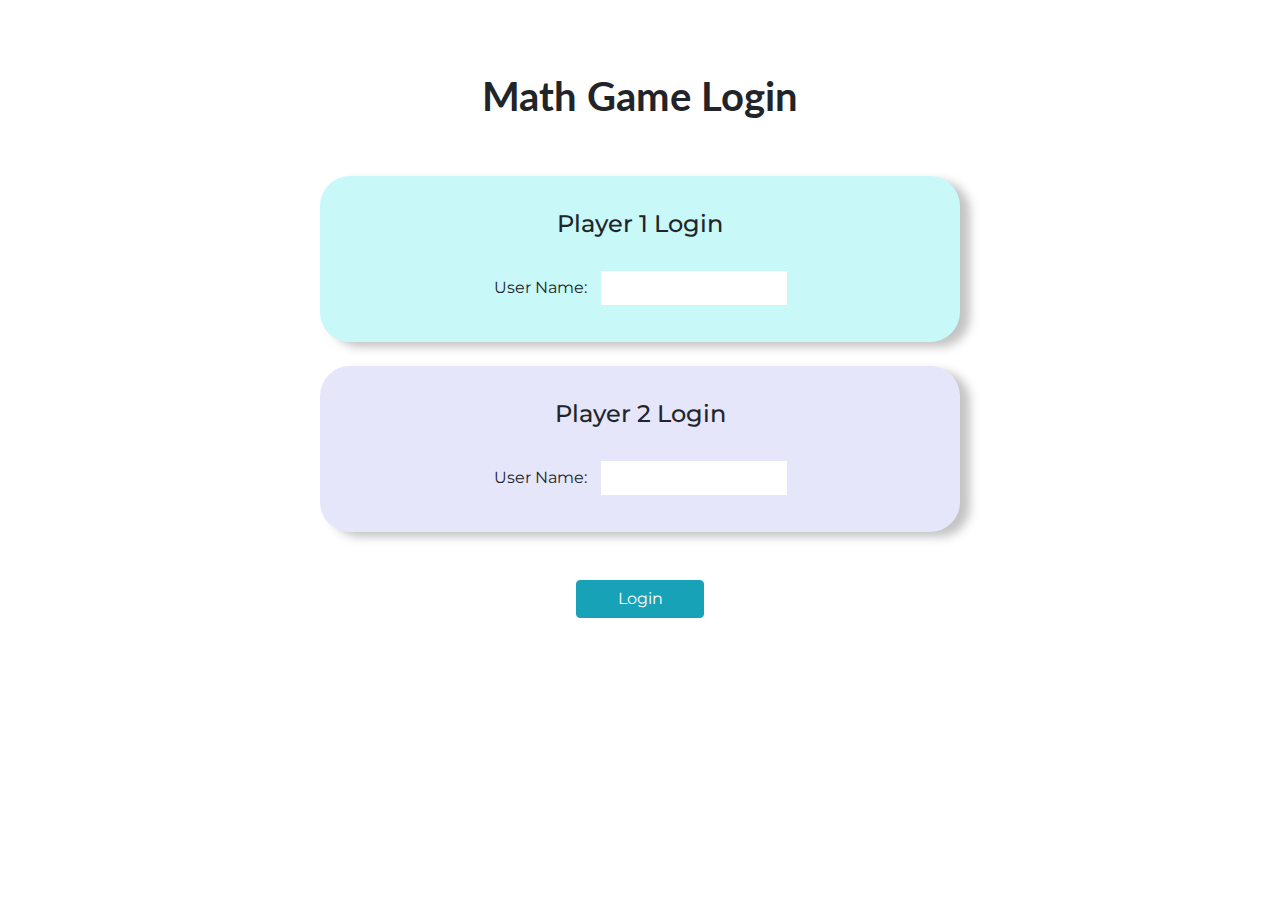
<file: index.html>
<!DOCTYPE html>
<html>
    <head>
        <title>Math Quiz</title>
        <link rel="stylesheet" href="https://maxcdn.bootstrapcdn.com/bootstrap/4.0.0/css/bootstrap.min.css" integrity="sha384-Gn5384xqQ1aoWXA+058RXPxPg6fy4IWvTNh0E263XmFcJlSAwiGgFAW/dAiS6JXm" crossorigin="anonymous">
       
        <link rel="preconnect" href="https://fonts.googleapis.com">
        <link rel="preconnect" href="https://fonts.gstatic.com" crossorigin>
        <link href="https://fonts.googleapis.com/css2?family=Montserrat&display=swap" rel="stylesheet">
        <link href="https://fonts.googleapis.com/css2?family=Lato&display=swap" rel="stylesheet">
        <link rel="stylesheet" href="style.css">
    </head>
    <body>
        <br>
        <br>
            <div class = "title_div">
                <br>
                <h2>Math Game Login</h2>
                <br>
            </div>
            <br>
            <div class = "player1_login login_div">
                <br>
                <h4>Player 1 Login</h3>
                <br>
                <label>User Name:</label>
                <input type="text" placeholer = "Player 1 Name" id = "player1_name_input" style = "padding:5px;">
                <br>
                <br>
            </div>
            <br>
            <div class = "player2_login login_div">
                <br>
                <h4>Player 2 Login</h3>
                <br>
                <label>User Name:</label>
                <input type="text" placeholer = "Player 2 Name" id = "player2_name_input" style = "padding:5px;">
                <br>
                <br>
            </div>
            <br>
            <br>
            <button class = "btn btn-info" onclick = "addUser();">Login</button>

            
    </body>
    <script src="https://code.jquery.com/jquery-3.2.1.slim.min.js" integrity="sha384-KJ3o2DKtIkvYIK3UENzmM7KCkRr/rE9/Qpg6aAZGJwFDMVNA/GpGFF93hXpG5KkN" crossorigin="anonymous"></script>
    <script src="https://cdnjs.cloudflare.com/ajax/libs/popper.js/1.12.9/umd/popper.min.js" integrity="sha384-ApNbgh9B+Y1QKtv3Rn7W3mgPxhU9K/ScQsAP7hUibX39j7fakFPskvXusvfa0b4Q" crossorigin="anonymous"></script>
    <script src="https://maxcdn.bootstrapcdn.com/bootstrap/4.0.0/js/bootstrap.min.js" integrity="sha384-JZR6Spejh4U02d8jOt6vLEHfe/JQGiRRSQQxSfFWpi1MquVdAyjUar5+76PVCmYl" crossorigin="anonymous"></script>
    <script src = "login.js"></script>
</html>
</file>
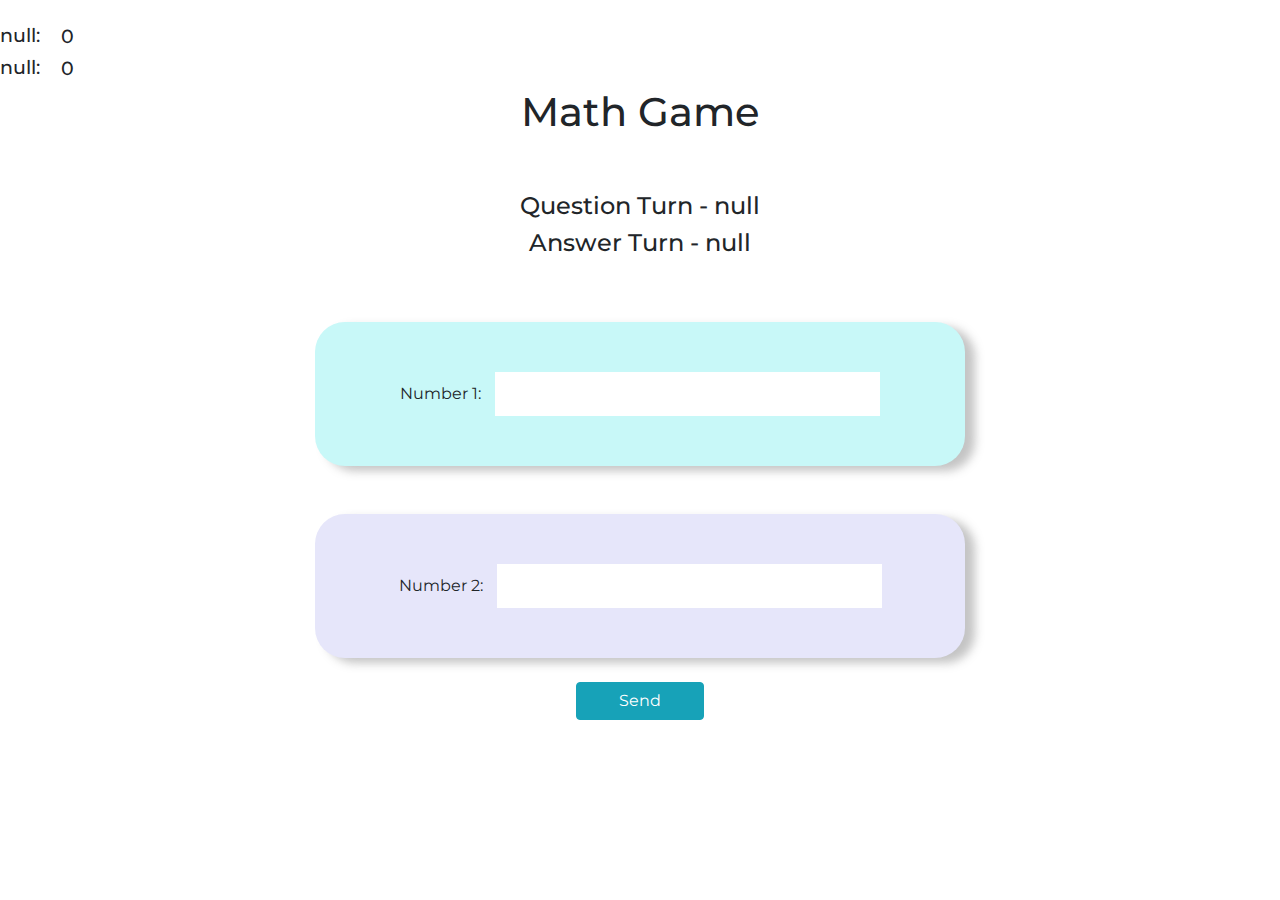
<file: game.html>
<html>
    <head>
        <title>Game</title>
        <link rel="stylesheet" href="https://maxcdn.bootstrapcdn.com/bootstrap/4.0.0/css/bootstrap.min.css" integrity="sha384-Gn5384xqQ1aoWXA+058RXPxPg6fy4IWvTNh0E263XmFcJlSAwiGgFAW/dAiS6JXm" crossorigin="anonymous">
        <script src="https://code.jquery.com/jquery-3.2.1.slim.min.js" integrity="sha384-KJ3o2DKtIkvYIK3UENzmM7KCkRr/rE9/Qpg6aAZGJwFDMVNA/GpGFF93hXpG5KkN" crossorigin="anonymous"></script>
        <script src="https://cdnjs.cloudflare.com/ajax/libs/popper.js/1.12.9/umd/popper.min.js" integrity="sha384-ApNbgh9B+Y1QKtv3Rn7W3mgPxhU9K/ScQsAP7hUibX39j7fakFPskvXusvfa0b4Q" crossorigin="anonymous"></script>
        <script src="https://maxcdn.bootstrapcdn.com/bootstrap/4.0.0/js/bootstrap.min.js" integrity="sha384-JZR6Spejh4U02d8jOt6vLEHfe/JQGiRRSQQxSfFWpi1MquVdAyjUar5+76PVCmYl" crossorigin="anonymous"></script>
        <link rel="preconnect" href="https://fonts.googleapis.com">
        <link rel="preconnect" href="https://fonts.gstatic.com" crossorigin>
        <link href="https://fonts.googleapis.com/css2?family=Montserrat&display=swap" rel="stylesheet">
        <link href="https://fonts.googleapis.com/css2?family=Lato&display=swap" rel="stylesheet">
        <link rel="stylesheet" href="style.css">
    </head>
    <body>
        <div class = "score_div">
            <br>
            <h4 id = "player1_name" class = "name"> <h4 id = "player1_score" style = "display:inline-block; margin-right:1145; margin-top: -30; font-size: 1.2rem;"></h4> </h4> 
            <h4 id = "player2_name" class = "name"> <h4 id = "player2_score" style = "display:inline-block; margin-right:1145; margin-top: -30; font-size: 1.2rem;"></h4> </h4> 
        </div>

      

        <div class = "main_div">
            <h1>Math Game</h1>
        </div>
        <br>

        <br>

        <h4 id = "player_question"></h4>
        <h4 id = "player_answer"></h4>




        <div id = "output" class = "output">
        </div>
        <br>

        <h4 id = "message" style = "font-size:1rem; color:rgb(0, 166, 255);"></h4>

        <br>
            <div class = "num1_div num_div" id = "number1_div">
                <label>Number 1:</label>
                <input class = "num_input" id = "number1" type = "number">
            </div>
            <br>
            <br>
            <div class = "num2_div num_div" id = "number2_div">
                <label>Number 2:</label>
                <input class = "num_input" id = "number2" type="number">
            </div>
            <br>
            <button class = "btn btn-info" onclick = "send()" id = "send_button">Send</button>

    
    </body>
    <script src = "login.js"></script>
</html>
</file>
<file: style.css>
body{
  text-align: center;
  font-family: 'Montserrat', serif;
}

.output{
    display:none;
    background:rgb(255, 207, 241);
    border-radius:30px;
    padding:10px;
    text-align: center;
    width:650px;
    margin:auto;
    box-shadow: 10px 5px 10px rgba(128, 128, 128, 0.466);
}

.check_button{
    width:15%;
}

.answer_text{
    font-size: 1.2rem;
}

input{
    width:30%;
    border:none;
    font-family: 'Montserrat', serif;
    font-size:1rem;
    padding:5px;
}


.player1_login{
    width: 50%;
    margin: auto;
    padding:10px;
    border-radius: 30px;;
    background-color: rgb(200, 248, 248);
    box-shadow: 10px 5px 10px rgba(128, 128, 128, 0.466);
}

.player2_login{
    width: 50%;
    margin: auto;
    padding:10px;
    border-radius: 30px;;
    background-color: lavender;
    box-shadow: 10px 5px 10px rgba(128, 128, 128, 0.466);
}

.name{
    margin-right:1250px;
    font-size: 1.2rem;
}

.num_input{
    width:70%;
    padding:10px;
}

.num_div{
    padding:50px;
    box-shadow: 10px 5px 10px rgba(128, 128, 128, 0.466);
    border-radius:30px;
    width: 650px;
    margin:auto;
}

.num1_div{
    background-color: #C8F8F8;
}

.num2_div{
    background-color:rgb(230,230,250);
}

h2{
    font-family: 'Lato', sans-serif;
    font-weight: bold;
    font-size: 2.5rem;
}

label{
    padding-right:10px;
}

button{
    width:10%;
}
</file>
